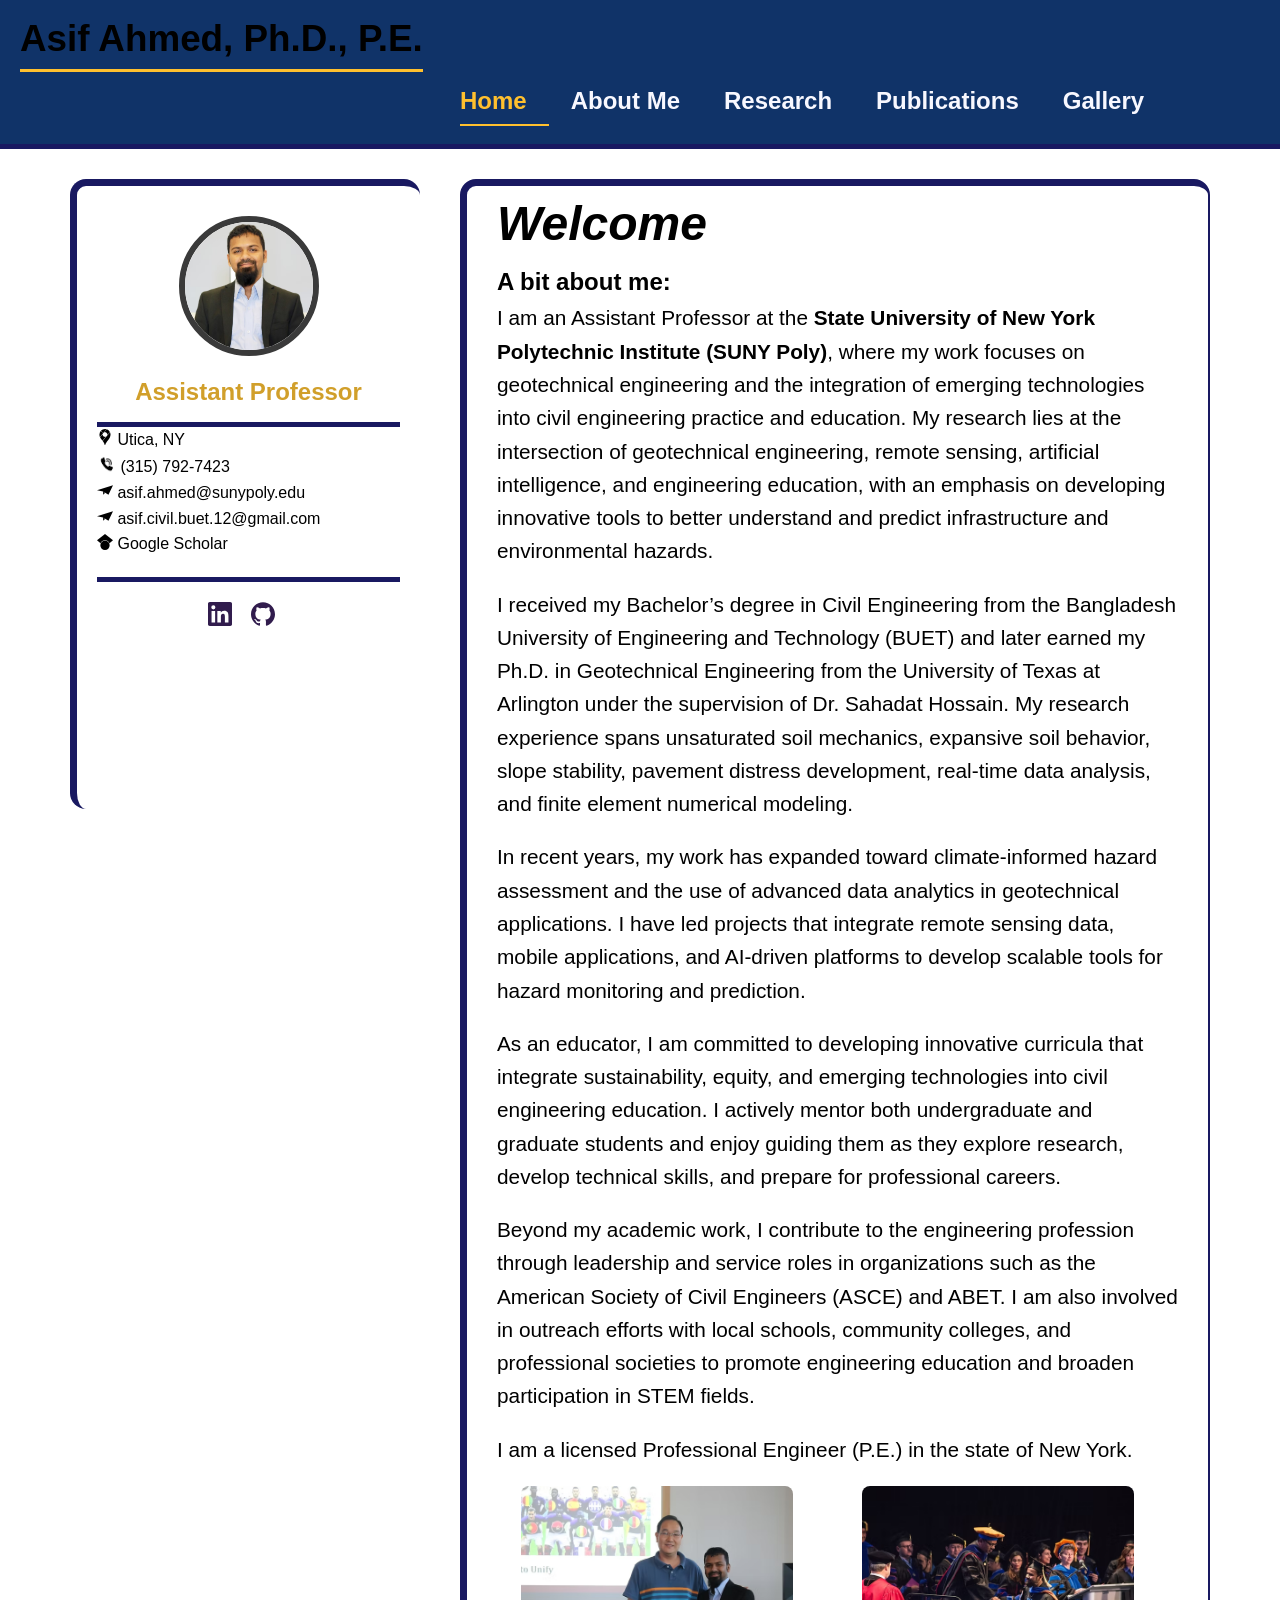
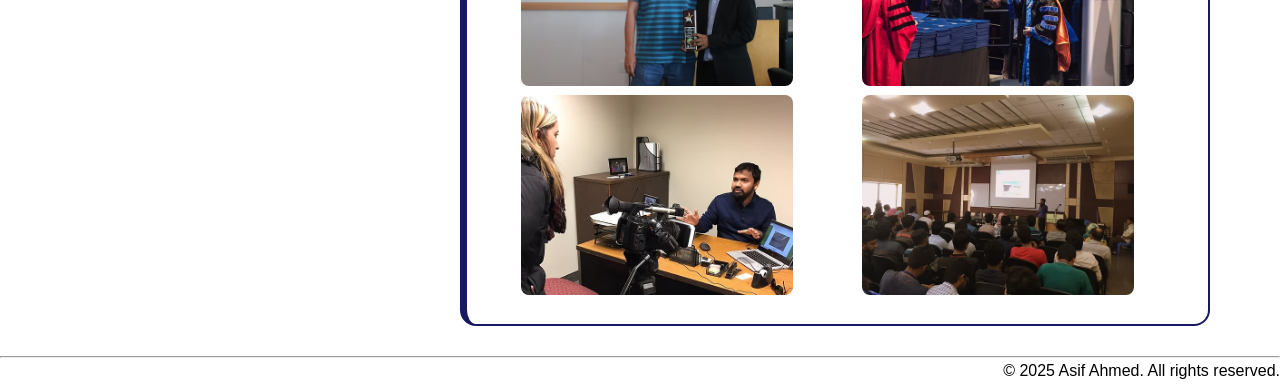
<file: index.html>
<!DOCTYPE html>
<html lang="en">

<head>
  <meta charset="UTF-8">
  <meta name="viewport" content="width=device-width, initial-scale=1.0">
  <title>Asif Ahmed | Home</title>
  <link rel="stylesheet" href="style.css">
</head>

<body class="index-page">

  <!-- HEADER --> 
  <header class="head">
    <h1>Asif Ahmed, Ph.D., P.E.</h1>
    <div class="headlinks">
      <nav>
        <a href="index.html" class="headlink active">Home</a>
        <a href="about.html" class="headlink">About Me</a>
        <a href="research.html" class="headlink">Research</a>
        <a href="publications.html" class="headlink">Publications</a>
        <a href="gallery.html" class="headlink">Gallery</a>
      </nav>
    </div>  
    
  </header>


  <!-- CONTAINER -->
  <div class="container">

    <!-- SIDEBAR -->
    <div class="sidebar">

      <div class="profile">
        <img src="image/professor.avif" alt="Professor Photo">
        <h2>Assistant Professor</h2>
      </div>


  <!-- CONTACT SECTION -->
  <div class="contact">
    <div class="location">  
      <a href="https://maps.google.com/?q=SUNY+Polytechnic+Institute" target="_blank" class="value"><img src="image/googlemaps.svg" alt="Location Icon" class="icons  "> Utica, NY</a>
    </div>
    <div class="phone">
      <a href="tel:315-792-7423" class="value"><img src="image/phone.jpg" alt="Phone Icon" class="icon_phone"> (315) 792-7423</a>
    </div>

    <div class="email">
    <p><a href="mailto:asif.ahmed@sunypoly.edu" class="value"><img src="image/minutemailer.svg" alt="Email Icon" class="icons"> asif.ahmed@sunypoly.edu</a></p>
    <a href="mailto:asif.civil.buet.12@gmail.com" class="value"><img src="image/minutemailer.svg" alt="Email Icon" class="icons"> asif.civil.buet.12@gmail.com</a>
    </div>

    <div class="google_scholar">
      <a href="https://scholar.google.com/citations?user=Yu-JJB4AAAAJ&hl=en&oi=sra" target="_blank" class="value"><img src="image/googlescholar.svg" alt="Google Scholar Icon" class="icons"> Google Scholar</a>
    </div>

    <div class="social">
      <a href="https://www.linkedin.com/in/asif-ahmed-phd-pe-8116a834/"> <img src="image/simple-icons--linkedin.svg" alt="LinkedIn"></a>
      <a href="https://github.com/civilrulz"><img src="image/github.svg" alt="GitHub"></a>
    </div>
  </div>
</div>  

    <!-- MAIN CONTENT -->
    <main class="main-content">
      <h2>Welcome</h2>

      <p class="p1">  
        <p class="abitaboutme"><strong>A bit about me:</strong></p>
        I am an Assistant Professor at the <strong>State University of New York Polytechnic Institute (SUNY Poly)</strong>, where my work focuses on geotechnical engineering and the integration of emerging technologies into civil engineering practice and education. My research lies at the intersection of geotechnical engineering, remote sensing, artificial intelligence, and engineering education, with an emphasis on developing innovative tools to better understand and predict infrastructure and environmental hazards.
      </p>

      <p class="p2">
        I received my Bachelor’s degree in Civil Engineering from the Bangladesh University of Engineering and Technology (BUET) and later earned my Ph.D. in Geotechnical Engineering from the University of Texas at Arlington under the supervision of Dr. Sahadat Hossain. My research experience spans unsaturated soil mechanics, expansive soil behavior, slope stability, pavement distress development, real-time data analysis, and finite element numerical modeling.
      </p>

      <p class="p3">
        In recent years, my work has expanded toward climate-informed hazard assessment and the use of advanced data analytics in geotechnical applications. I have led projects that integrate remote sensing data, mobile applications, and AI-driven platforms to develop scalable tools for hazard monitoring and prediction.     
      </p>
      
      <p class="p4">
        As an educator, I am committed to developing innovative curricula that integrate sustainability, equity, and emerging technologies into civil engineering education. I actively mentor both undergraduate and graduate students and enjoy guiding them as they explore research, develop technical skills, and prepare for professional careers.
      </p>

      <p class="p5">
        Beyond my academic work, I contribute to the engineering profession through leadership and service roles in organizations such as the American Society of Civil Engineers (ASCE) and ABET. I am also involved in outreach efforts with local schools, community colleges, and professional societies to promote engineering education and broaden participation in STEM fields.      
      </p>

      <p class="p6">
        I am a licensed Professional Engineer (P.E.) in the state of New York.
      </p>
      
        <div class="images">
      <div class="image-row">
        <img src="image/homeimage1.avif" class="im">
        <img src="image/homeimage2.avif" class="im">
      </div>

      <div class="image-row">
        <img src="image/homeimage3.avif" class="im">
        <img src="image/homeimage4.avif" class="im">
      </div>
    </div>


    </main>

  </div>

  <hr>

  <!-- FOOTER -->
  <footer class="foot">
    <p>&copy; 2025 Asif Ahmed. All rights reserved.</p>
  </footer>

</body>
</html>
</file>
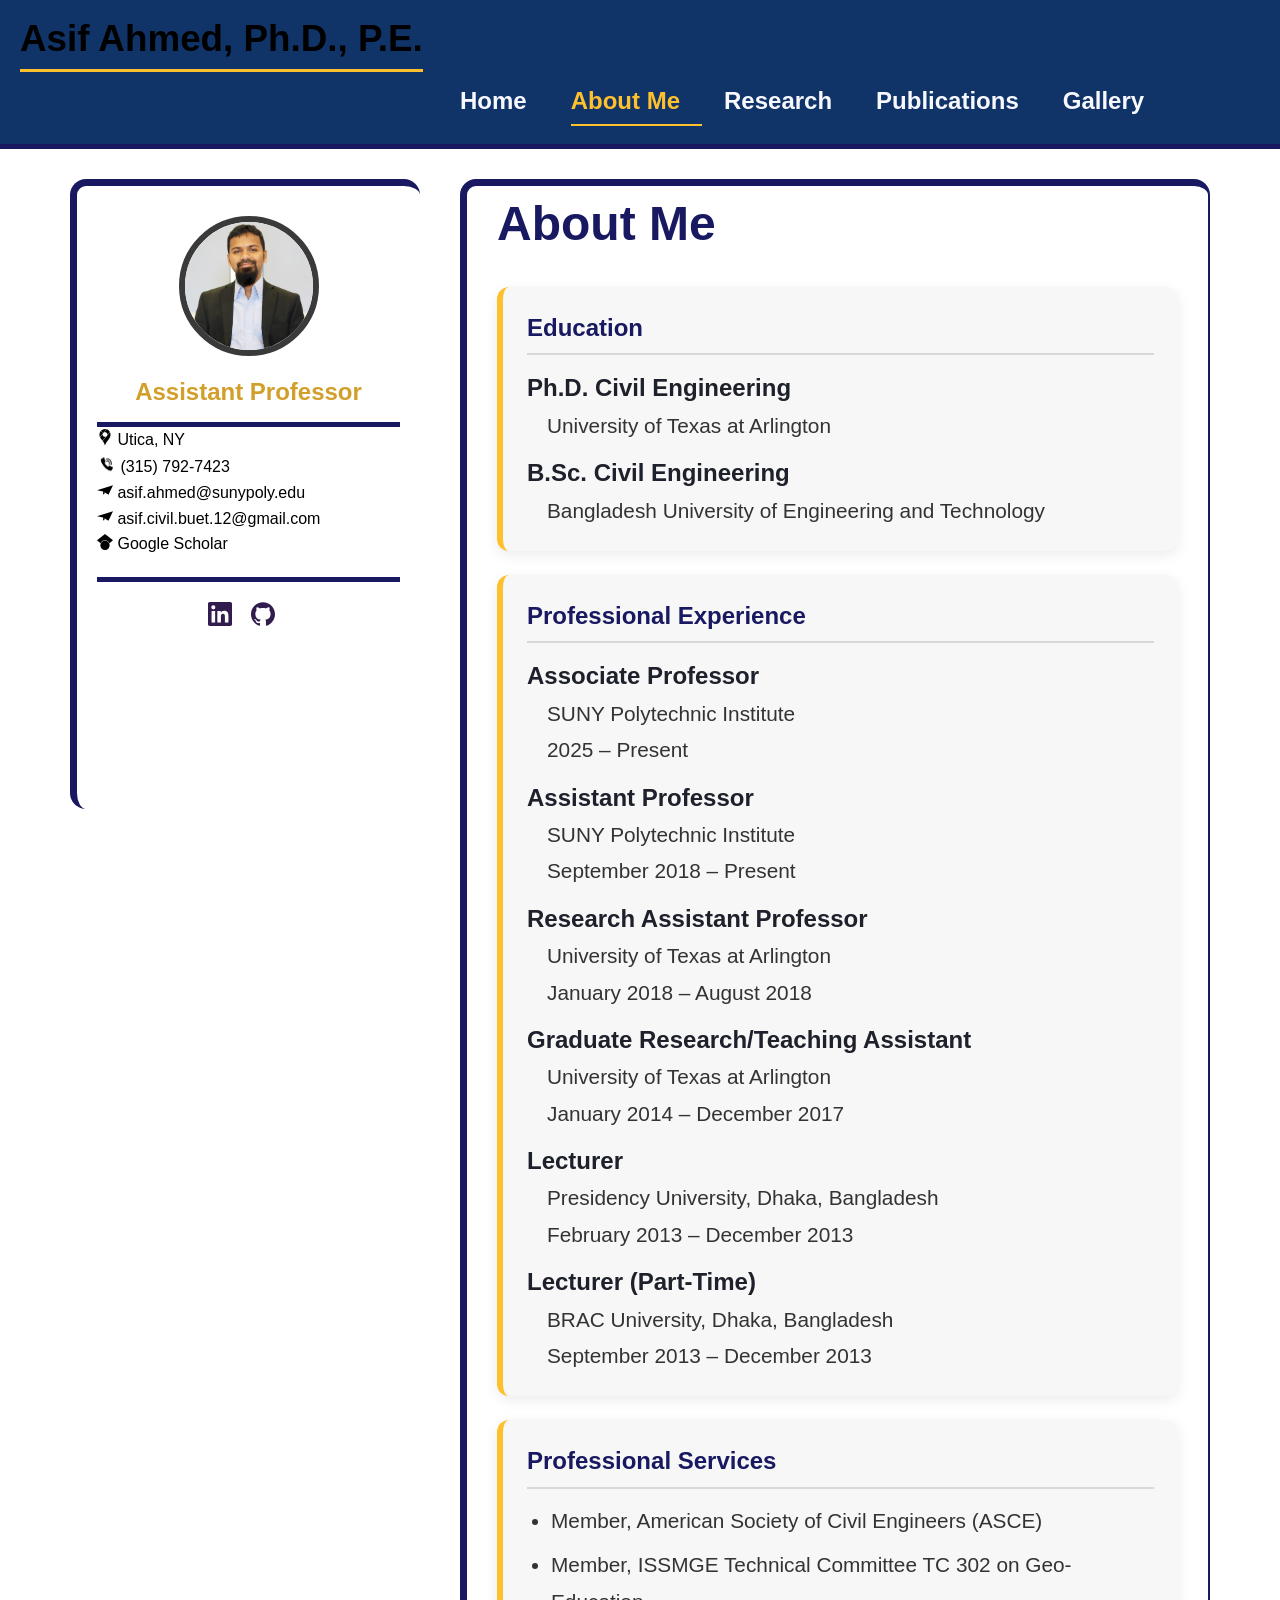
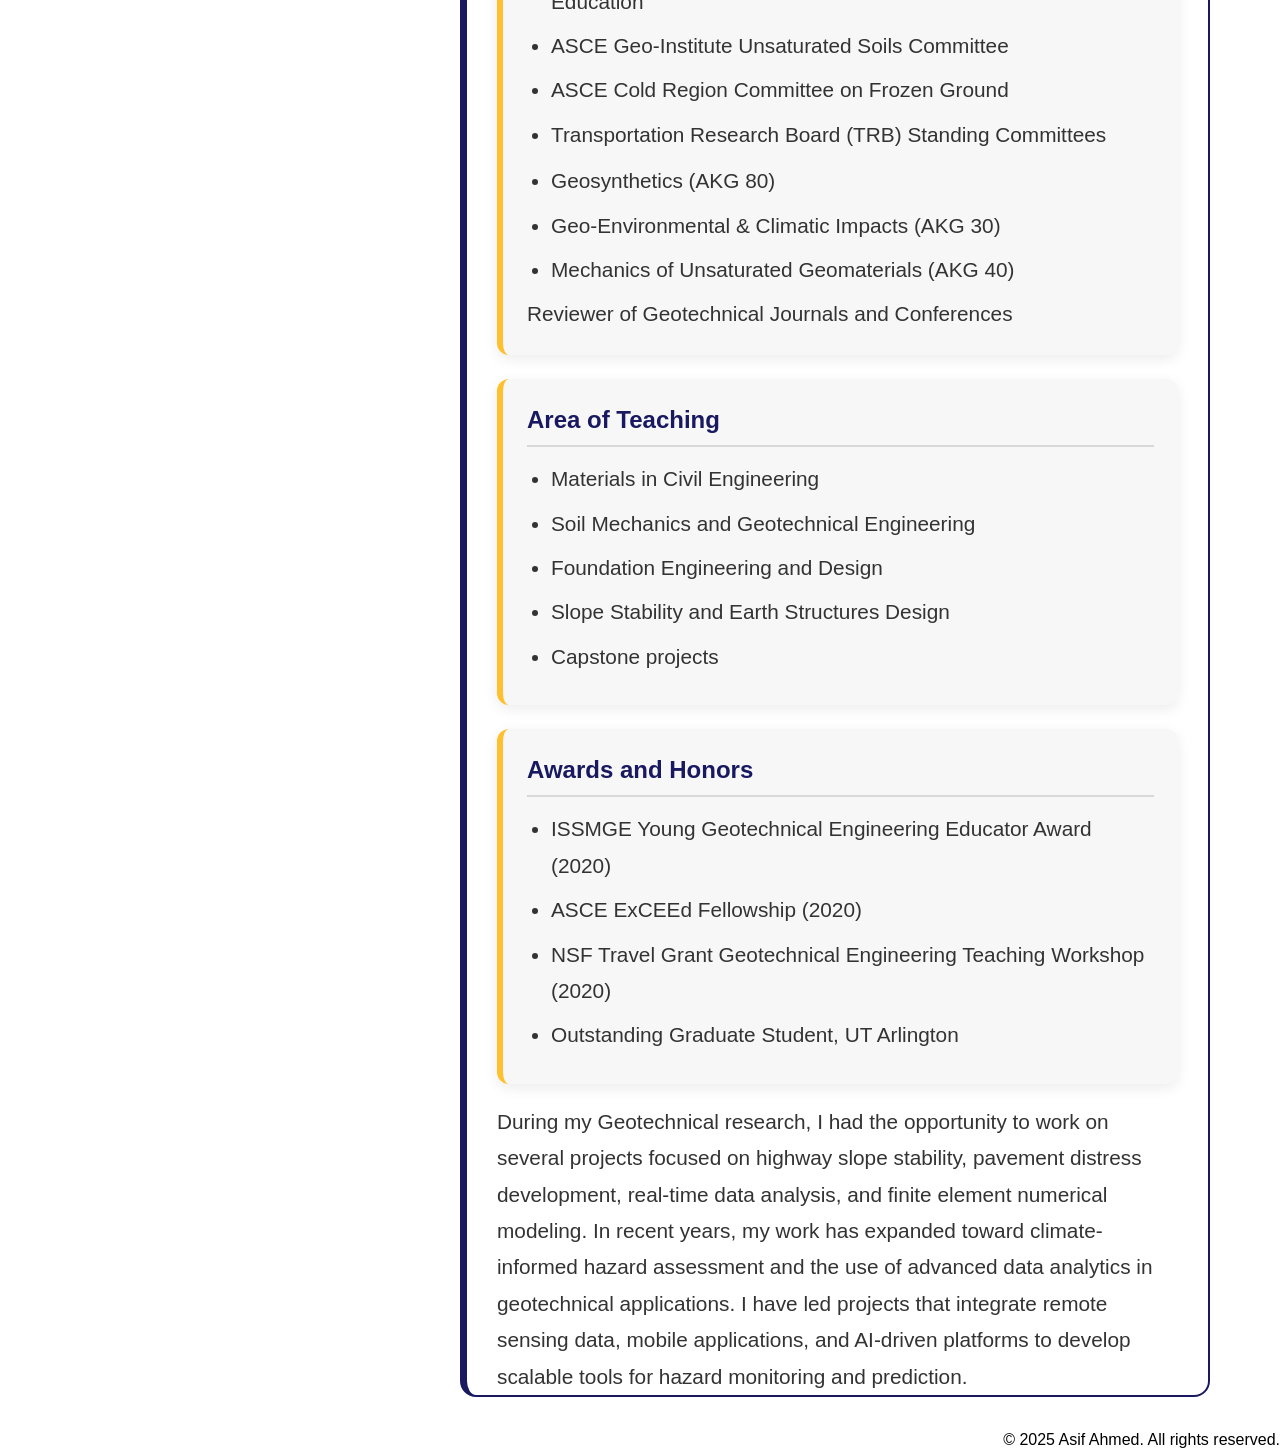
<file: about.html>
<!DOCTYPE html>
<html lang="en">

<head>
  <meta charset="UTF-8">
  <meta name="viewport" content="width=device-width, initial-scale=1.0">
  <title>Asif Ahmed | About</title>
  <link rel="stylesheet" href="style.css">
</head>

<body class="about-page">

  <!-- HEADER -->
  <header class="head">
    <h1>Asif Ahmed, Ph.D., P.E.</h1>
    <div class="headlinks">
      <nav>
        <a href="index.html" class="headlink">Home</a>
        <a href="about.html" class="headlink active">About Me</a>
        <a href="research.html" class="headlink">Research</a>
        <a href="publications.html" class="headlink">Publications</a>
        <a href="gallery.html" class="headlink">Gallery</a>
      </nav>
    </div>
  </header>

  <!-- CONTAINER -->
  <div class="container">

    <!-- SIDEBAR -->
    <div class="sidebar">

      <div class="profile">
        <img src="image/professor.avif" alt="Professor Photo">
        <h2>Assistant Professor</h2>
      </div>


  <!-- CONTACT SECTION -->
  <div class="contact">
    <div class="location">  
      <a href="https://maps.google.com/?q=SUNY+Polytechnic+Institute" target="_blank" class="value"><img src="image/googlemaps.svg" alt="Location Icon" class="icons  "> Utica, NY</a>
    </div>
    <div class="phone">
      <a href="tel:315-792-7423" class="value"><img src="image/phone.jpg" alt="Phone Icon" class="icon_phone"> (315) 792-7423</a>
    </div>

    <div class="email">
    <p><a href="mailto:asif.ahmed@sunypoly.edu" class="value"><img src="image/minutemailer.svg" alt="Email Icon" class="icons"> asif.ahmed@sunypoly.edu</a></p>
    <a href="mailto:asif.civil.buet.12@gmail.com" class="value"><img src="image/minutemailer.svg" alt="Email Icon" class="icons"> asif.civil.buet.12@gmail.com</a>
    </div>

    <div class="google_scholar">
      <a href="https://scholar.google.com/citations?user=Yu-JJB4AAAAJ&hl=en&oi=sra" target="_blank" class="value"><img src="image/googlescholar.svg" alt="Google Scholar Icon" class="icons"> Google Scholar</a>
    </div>

    <div class="social">
      <a href="https://www.linkedin.com/in/asif-ahmed-phd-pe-8116a834/"> <img src="image/simple-icons--linkedin.svg" alt="LinkedIn"></a>
      <a href="https://github.com/civilrulz"><img src="image/github.svg" alt="GitHub"></a>
    </div>
  </div>
</div>

    <!-- MAIN CONTENT -->
    <main class="main-content">

      <h2>About Me</h2>

      <!-- Education -->
      <div class="education">
        <section>
        <h3>Education</h3>
        <div class="exphead">Ph.D. Civil Engineering</div>
        <p>University of Texas at Arlington</p>

        <div class="exphead">B.Sc. Civil Engineering</div>
        <p>Bangladesh University of Engineering and Technology</p>
      </section>
      </div>

      <!-- Professional Experience -->
      <section>
        <h3>Professional Experience</h3>

        <div class="experience-item">
          <div class="exphead">Associate Professor</div>
          <p>SUNY Polytechnic Institute</p>
          <p>2025 – Present</p>
        </div>

        <div class="experience-item">
          <div class="exphead">Assistant Professor</div>
          <p>SUNY Polytechnic Institute</p>
          <p>September 2018 – Present</p>
        </div>

        <div class="experience-item">
          <div class="exphead">Research Assistant Professor</div>
          <p>University of Texas at Arlington</p>
          <p>January 2018 – August 2018</p>
        </div>

        <div class="experience-item">
          <div class="exphead">Graduate Research/Teaching Assistant</div>
          <p>University of Texas at Arlington</p>
          <p>January 2014 – December 2017</p>
        </div>

        <div class="experience-item">
          <div class="exphead">Lecturer</div>
          <p>Presidency University, Dhaka, Bangladesh</p>
          <p>February 2013 – December 2013</p>
        </div>

        <div class="experience-item">
          <div class="exphead">Lecturer (Part-Time)</div>
          <p>BRAC University, Dhaka, Bangladesh</p>
          <p>September 2013 – December 2013</p>
        </div>

      </section>

      <!-- Professional Services -->
      <section>
        <h3>Professional Services</h3>

        <ul>
          <li>Member, American Society of Civil Engineers (ASCE)</li>
          <li>Member, ISSMGE Technical Committee TC 302 on Geo-Education</li>
          <li>ASCE Geo-Institute Unsaturated Soils Committee</li>
          <li>ASCE Cold Region Committee on Frozen Ground</li>
          <li>Transportation Research Board (TRB) Standing Committees</li>
        </ul>

        <ul>
          <li>Geosynthetics (AKG 80)</li>
          <li>Geo-Environmental & Climatic Impacts (AKG 30)</li>
          <li>Mechanics of Unsaturated Geomaterials (AKG 40)</li>
        </ul>

        <p>Reviewer of Geotechnical Journals and Conferences</p>
      </section>

      <!-- Area of Teaching -->
      <section>
        <h3>Area of Teaching</h3>
        <ul>
          <li>Materials in Civil Engineering</li>
          <li>Soil Mechanics and Geotechnical Engineering</li>
          <li>Foundation Engineering and Design</li>
          <li>Slope Stability and Earth Structures Design</li>
          <li>Capstone projects</li>
        </ul>
      </section>

      <!-- Awards -->
      <section>
        <h3>Awards and Honors</h3>
        <ul>
          <li>ISSMGE Young Geotechnical Engineering Educator Award (2020)</li>
          <li>ASCE ExCEEd Fellowship (2020)</li>
          <li>NSF Travel Grant Geotechnical Engineering Teaching Workshop (2020)</li>
          <li>Outstanding Graduate Student, UT Arlington</li>
        </ul>
      </section>
          
        <p class="about-last-text">
          During my Geotechnical research, I had the opportunity to work on several projects focused on highway slope stability, pavement distress development, real-time data analysis, and finite element numerical modeling. In recent years, my work has expanded toward climate-informed hazard assessment and the use of advanced data analytics in geotechnical applications. I have led projects that integrate remote sensing data, mobile applications, and AI-driven platforms to develop scalable tools for hazard monitoring and prediction.
        </p>

    </main>

  </div>

  <footer class="foot">
    <p>&copy; 2025 Asif Ahmed. All rights reserved.</p>
  </footer>

</body>
</html>
</file>
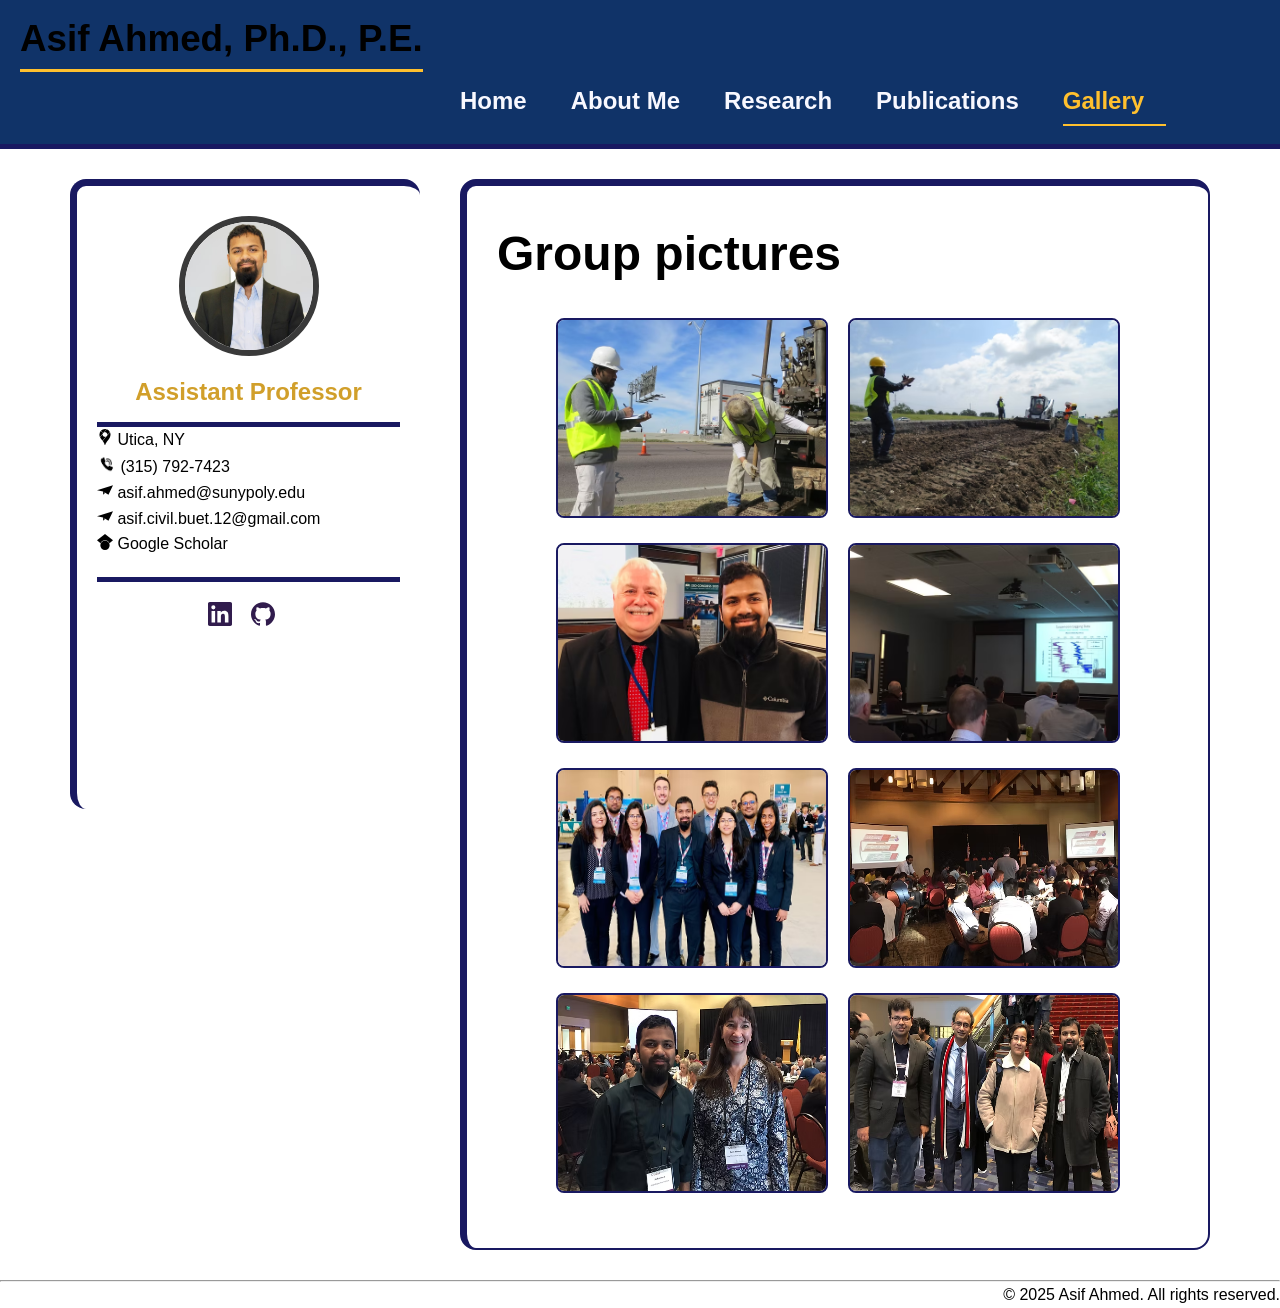
<file: gallery.html>
<!DOCTYPE html>
<html lang="en">
<head>
  <meta charset="UTF-8">
  <meta name="viewport" content="width=device-width, initial-scale=1.0">
  <title>Publications</title>
  <link rel="stylesheet" href="style.css">
</head>
<body class="gallery-page">

  <!-- HEADER -->
  <header class="head">
    <h1>Asif Ahmed, Ph.D., P.E.</h1>
    <div class="headlinks">
      <nav>
        <a href="index.html" class="headlink">Home</a>
        <a href="about.html" class="headlink">About Me</a>
        <a href="research.html" class="headlink">Research</a>
        <a href="publications.html" class="headlink">Publications</a>
        <a href="gallery.html" class="headlink active">Gallery</a>
      </nav>
    </div>  
  </header>

    <!-- CONTAINER -->
  <div class="container">

 <!-- SIDEBAR -->
    <div class="sidebar">

      <div class="profile">
        <img src="image/professor.avif" alt="Professor Photo">
        <h2>Assistant Professor</h2>
      </div>


  <!-- CONTACT SECTION -->
  <div class="contact">
    <div class="location">  
      <a href="https://maps.google.com/?q=SUNY+Polytechnic+Institute" target="_blank" class="value"><img src="image/googlemaps.svg" alt="Location Icon" class="icons  "> Utica, NY</a>
    </div>
    <div class="phone">
      <a href="tel:315-792-7423" class="value"><img src="image/phone.jpg" alt="Phone Icon" class="icon_phone"> (315) 792-7423</a>
    </div>

    <div class="email">
    <p><a href="mailto:asif.ahmed@sunypoly.edu" class="value"><img src="image/minutemailer.svg" alt="Email Icon" class="icons"> asif.ahmed@sunypoly.edu</a></p>
    <a href="mailto:asif.civil.buet.12@gmail.com" class="value"><img src="image/minutemailer.svg" alt="Email Icon" class="icons"> asif.civil.buet.12@gmail.com</a>
    </div>

    <div class="google_scholar">
      <a href="https://scholar.google.com/citations?user=Yu-JJB4AAAAJ&hl=en&oi=sra" target="_blank" class="value"><img src="image/googlescholar.svg" alt="Google Scholar Icon" class="icons"> Google Scholar</a>
    </div>

    <div class="social">
      <a href="https://www.linkedin.com/in/asif-ahmed-phd-pe-8116a834/"> <img src="image/simple-icons--linkedin.svg" alt="LinkedIn"></a>
      <a href="https://github.com/civilrulz"><img src="image/github.svg" alt="GitHub"></a>
    </div>
  </div>
</div>


    <!-- MAIN CONTENT -->
   <main class="main-content">
    <!-- heading-->
     <h2> Group pictures</h2>
        <div class="image-row">  
            <img src="image/gallery_1.avif" alt="group pictures" class="imgs">
            <img src="image/gallery_2.avif" alt="group pictures" class="imgs">
        </div>
        <div class="image-row">
            <img src="image/gallery_3.avif" alt="group pictures" class="imgs">
            <img src="image/gallery_4.avif" alt="group pictures" class="imgs">
        </div>
        <div class="image-row">
            <img src="image/gallery_5.avif" alt="group pictures" class="imgs">
            <img src="image/gallery_6.avif" alt="group pictures" class="imgs">
        </div>
        <div class="image-row">
            <img src="image/gallery_7.avif" alt="group pictures" class="imgs">
            <img src="image/gallery_8.avif" alt="group pictures" class="imgs">
        </div>
   </main>

  </div>

  <hr>

  <!-- FOOTER -->
  <footer class="foot">
    <p>&copy; 2025 Asif Ahmed. All rights reserved.</p>
  </footer>

</body>
</html>
</file>
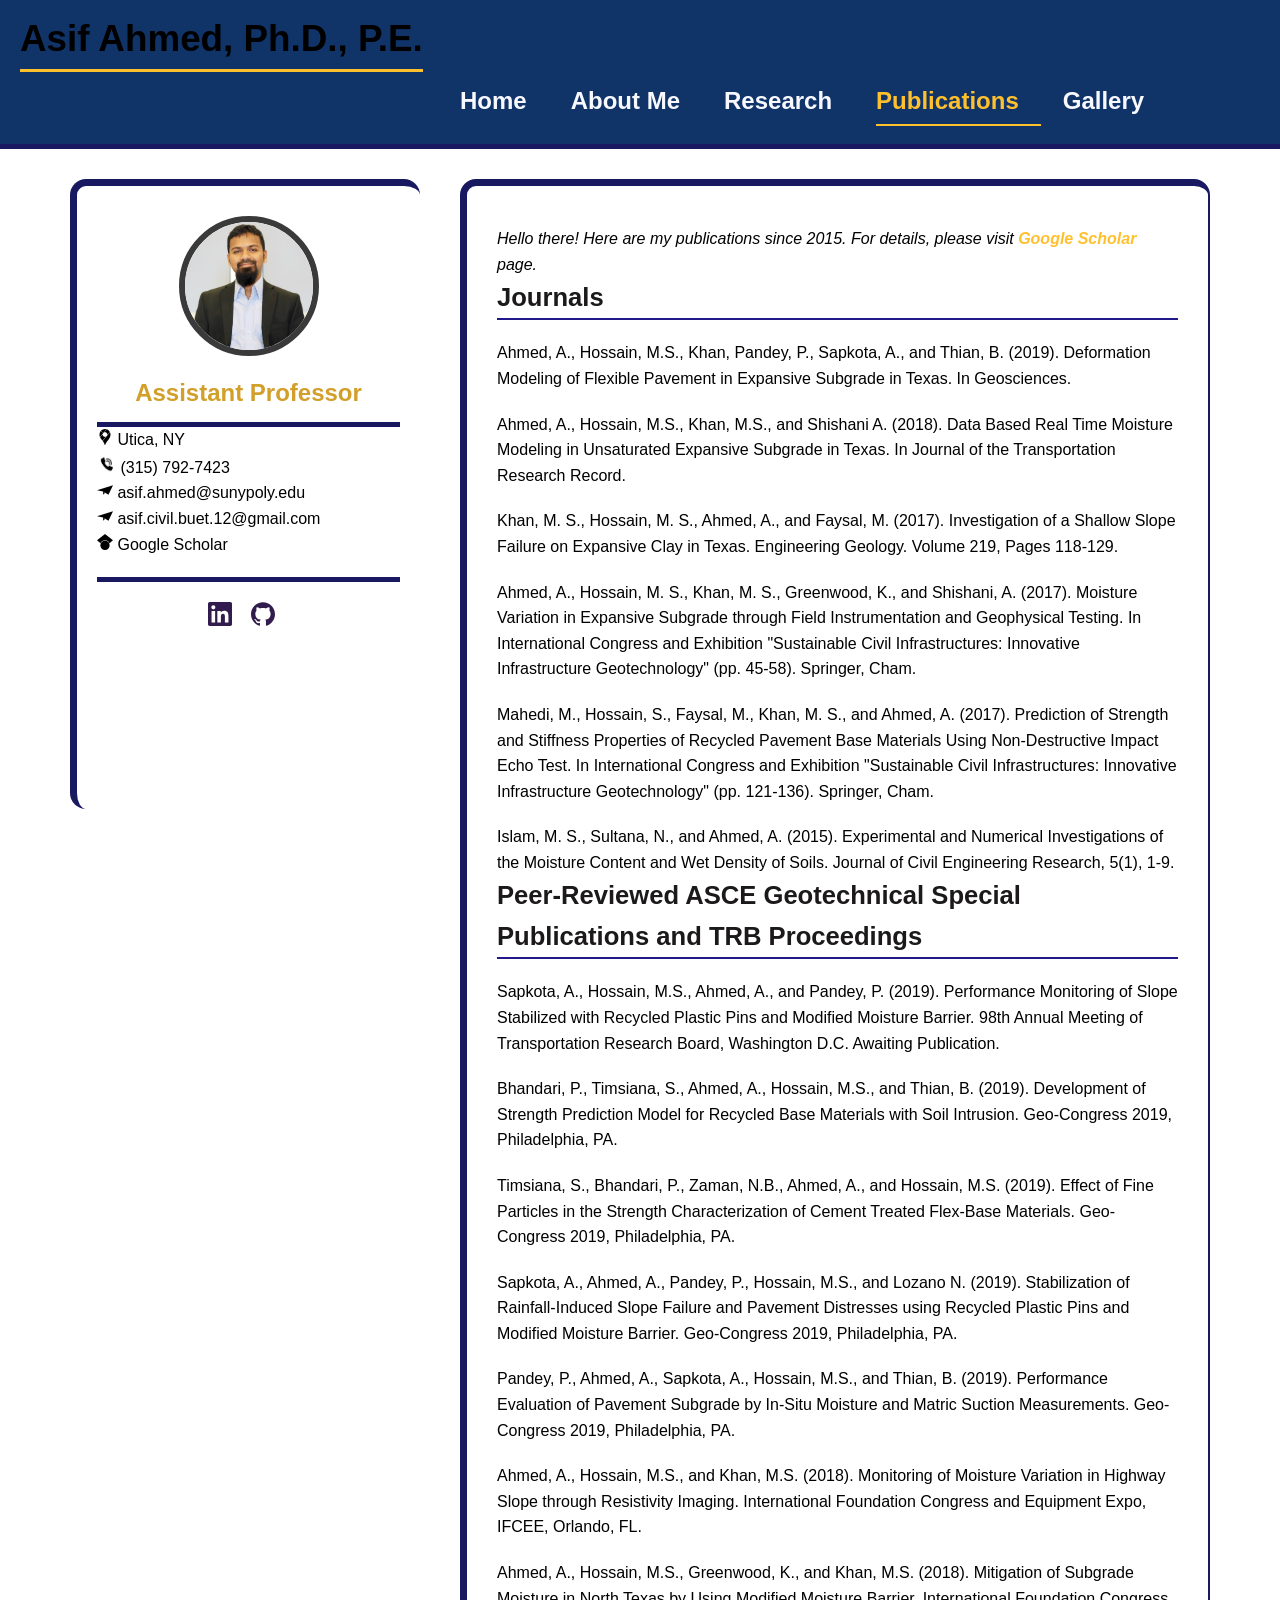
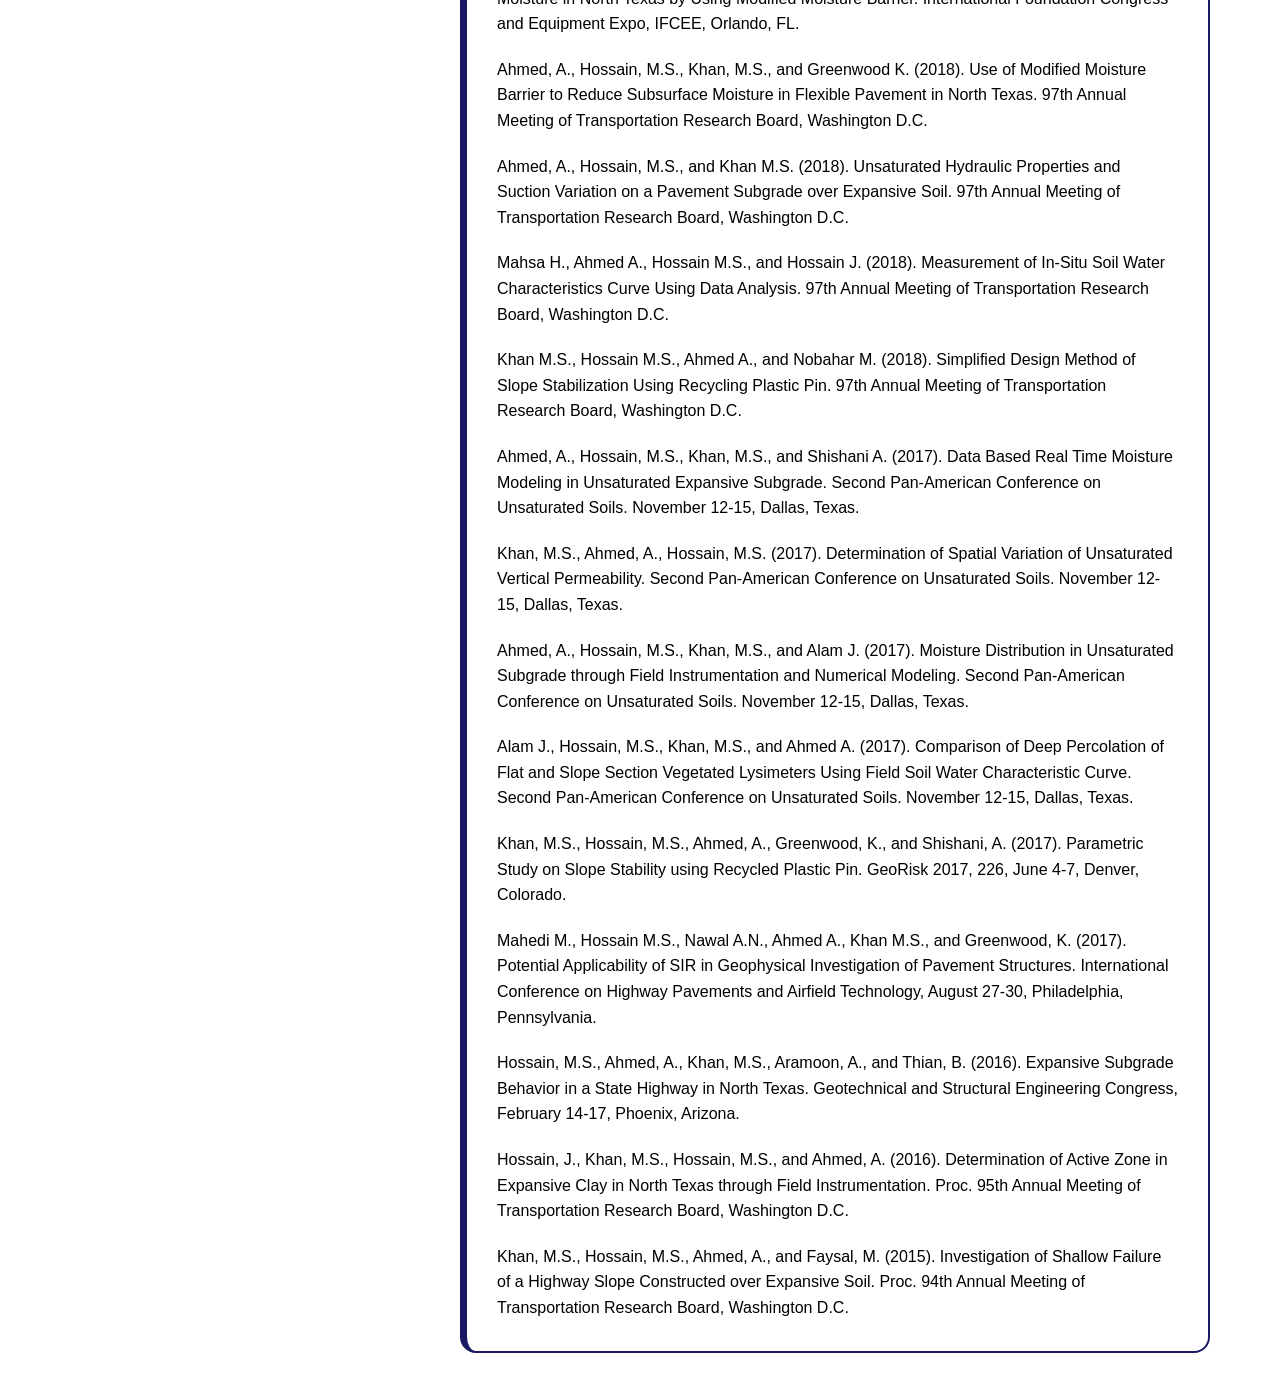
<file: publications.html>
<!DOCTYPE html>
<html lang="en">
<head>
  <meta charset="UTF-8">
  <meta name="viewport" content="width=device-width, initial-scale=1.0">
  <title>Publications</title>
  <link rel="stylesheet" href="style.css">
</head>
<body class="publications-page">

  <!-- HEADER -->
  <header class="head">
    <h1>Asif Ahmed, Ph.D., P.E.</h1>
    <div class="headlinks">
      <nav>
        <a href="index.html" class="headlink">Home</a>
        <a href="about.html" class="headlink">About Me</a>
        <a href="research.html" class="headlink">Research</a>
        <a href="publications.html" class="headlink active">Publications</a>
        <a href="gallery.html" class="headlink">Gallery</a>
      </nav>
    </div>  
  </header>

    <!-- CONTAINER -->
  <div class="container">

<!-- SIDEBAR -->
    <div class="sidebar">

      <div class="profile">
        <img src="image/professor.avif" alt="Professor Photo">
        <h2>Assistant Professor</h2>
      </div>


  <!-- CONTACT SECTION -->
  <div class="contact">
    <div class="location">  
      <a href="https://maps.google.com/?q=SUNY+Polytechnic+Institute" target="_blank" class="value"><img src="image/googlemaps.svg" alt="Location Icon" class="icons  "> Utica, NY</a>
    </div>
    <div class="phone">
      <a href="tel:315-792-7423" class="value"><img src="image/phone.jpg" alt="Phone Icon" class="icon_phone"> (315) 792-7423</a>
    </div>

    <div class="email">
    <p><a href="mailto:asif.ahmed@sunypoly.edu" class="value"><img src="image/minutemailer.svg" alt="Email Icon" class="icons"> asif.ahmed@sunypoly.edu</a></p>
    <a href="mailto:asif.civil.buet.12@gmail.com" class="value"><img src="image/minutemailer.svg" alt="Email Icon" class="icons"> asif.civil.buet.12@gmail.com</a>
    </div>

    <div class="google_scholar">
      <a href="https://scholar.google.com/citations?user=Yu-JJB4AAAAJ&hl=en&oi=sra" target="_blank" class="value"><img src="image/googlescholar.svg" alt="Google Scholar Icon" class="icons"> Google Scholar</a>
    </div>

    <div class="social">
      <a href="https://www.linkedin.com/in/asif-ahmed-phd-pe-8116a834/"> <img src="image/simple-icons--linkedin.svg" alt="LinkedIn"></a>
      <a href="https://github.com/civilrulz"><img src="image/github.svg" alt="GitHub"></a>
    </div>
  </div>
</div>  


    <!-- MAIN CONTENT -->
   <main class="main-content">

  <!-- INTRO -->
    <div class="scholar">
      <p>
        Hello there! Here are my publications since 2015.
        For details, please visit
        <a href="https://scholar.google.com/citations?user=Yu-JJB4AAAAJ&hl=en&oi=sra">
          Google Scholar
        </a>
        page.
      </p>
    </div>


    <!-- JOURNALS -->
    <section class="journals">
      <h2>Journals</h2>

      <article>
        Ahmed, A., Hossain, M.S., Khan, Pandey, P., Sapkota, A., and Thian, B. (2019). Deformation Modeling of Flexible Pavement in Expansive Subgrade in Texas. In Geosciences.
      </article>

      <article>
        Ahmed, A., Hossain, M.S., Khan, M.S., and Shishani A. (2018). Data Based Real Time Moisture Modeling in Unsaturated Expansive Subgrade in Texas. In Journal of the Transportation Research Record.
      </article>

      <article>
        Khan, M. S., Hossain, M. S., Ahmed, A., and Faysal, M. (2017). Investigation of a Shallow Slope Failure on Expansive Clay in Texas. Engineering Geology. Volume 219, Pages 118-129.
      </article>

      <article>
        Ahmed, A., Hossain, M. S., Khan, M. S., Greenwood, K., and Shishani, A. (2017). Moisture Variation in Expansive Subgrade through Field Instrumentation and Geophysical Testing. In International Congress and Exhibition "Sustainable Civil Infrastructures: Innovative Infrastructure Geotechnology" (pp. 45-58). Springer, Cham.
      </article>

      <article>
        Mahedi, M., Hossain, S., Faysal, M., Khan, M. S., and Ahmed, A. (2017). Prediction of Strength and Stiffness Properties of Recycled Pavement Base Materials Using Non-Destructive Impact Echo Test. In International Congress and Exhibition "Sustainable Civil Infrastructures: Innovative Infrastructure Geotechnology" (pp. 121-136). Springer, Cham.
      </article>

      <article>
        Islam, M. S., Sultana, N., and Ahmed, A. (2015). Experimental and Numerical Investigations of the Moisture Content and Wet Density of Soils. Journal of Civil Engineering Research, 5(1), 1-9.
      </article>
    </section>


    <!-- PEER REVIEWED -->
    <section class="peer-reviewed">
      <h2>Peer-Reviewed ASCE Geotechnical Special Publications and TRB Proceedings</h2>

      <article>
        Sapkota, A., Hossain, M.S., Ahmed, A., and Pandey, P. (2019). Performance Monitoring of Slope Stabilized with Recycled Plastic Pins and Modified Moisture Barrier. 98th Annual Meeting of Transportation Research Board, Washington D.C. Awaiting Publication.
      </article>

      <article>
        Bhandari, P., Timsiana, S., Ahmed, A., Hossain, M.S., and Thian, B. (2019). Development of Strength Prediction Model for Recycled Base Materials with Soil Intrusion. Geo-Congress 2019, Philadelphia, PA.
      </article>

      <article>
        Timsiana, S., Bhandari, P., Zaman, N.B., Ahmed, A., and Hossain, M.S. (2019). Effect of Fine Particles in the Strength Characterization of Cement Treated Flex-Base Materials. Geo-Congress 2019, Philadelphia, PA.
      </article>

      <article>
        Sapkota, A., Ahmed, A., Pandey, P., Hossain, M.S., and Lozano N. (2019). Stabilization of Rainfall-Induced Slope Failure and Pavement Distresses using Recycled Plastic Pins and Modified Moisture Barrier. Geo-Congress 2019, Philadelphia, PA.
      </article>

      <article>
        Pandey, P., Ahmed, A., Sapkota, A., Hossain, M.S., and Thian, B. (2019). Performance Evaluation of Pavement Subgrade by In-Situ Moisture and Matric Suction Measurements. Geo-Congress 2019, Philadelphia, PA.
      </article>

      <article>
        Ahmed, A., Hossain, M.S., and Khan, M.S. (2018). Monitoring of Moisture Variation in Highway Slope through Resistivity Imaging. International Foundation Congress and Equipment Expo, IFCEE, Orlando, FL.
      </article>

      <article>
        Ahmed, A., Hossain, M.S., Greenwood, K., and Khan, M.S. (2018). Mitigation of Subgrade Moisture in North Texas by Using Modified Moisture Barrier. International Foundation Congress and Equipment Expo, IFCEE, Orlando, FL.
      </article>

      <article>
        Ahmed, A., Hossain, M.S., Khan, M.S., and Greenwood K. (2018). Use of Modified Moisture Barrier to Reduce Subsurface Moisture in Flexible Pavement in North Texas. 97th Annual Meeting of Transportation Research Board, Washington D.C.
      </article>

      <article>
        Ahmed, A., Hossain, M.S., and Khan M.S. (2018). Unsaturated Hydraulic Properties and Suction Variation on a Pavement Subgrade over Expansive Soil. 97th Annual Meeting of Transportation Research Board, Washington D.C.
      </article>

      <article>
        Mahsa H., Ahmed A., Hossain M.S., and Hossain J. (2018). Measurement of In-Situ Soil Water Characteristics Curve Using Data Analysis. 97th Annual Meeting of Transportation Research Board, Washington D.C.
      </article>

      <article>
        Khan M.S., Hossain M.S., Ahmed A., and Nobahar M. (2018). Simplified Design Method of Slope Stabilization Using Recycling Plastic Pin. 97th Annual Meeting of Transportation Research Board, Washington D.C.
      </article>

      <article>
        Ahmed, A., Hossain, M.S., Khan, M.S., and Shishani A. (2017). Data Based Real Time Moisture Modeling in Unsaturated Expansive Subgrade. Second Pan-American Conference on Unsaturated Soils. November 12-15, Dallas, Texas.
      </article>

      <article>
        Khan, M.S., Ahmed, A., Hossain, M.S. (2017). Determination of Spatial Variation of Unsaturated Vertical Permeability. Second Pan-American Conference on Unsaturated Soils. November 12-15, Dallas, Texas.
      </article>

      <article>
        Ahmed, A., Hossain, M.S., Khan, M.S., and Alam J. (2017). Moisture Distribution in Unsaturated Subgrade through Field Instrumentation and Numerical Modeling. Second Pan-American Conference on Unsaturated Soils. November 12-15, Dallas, Texas.
      </article>

      <article>
        Alam J., Hossain, M.S., Khan, M.S., and Ahmed A. (2017). Comparison of Deep Percolation of Flat and Slope Section Vegetated Lysimeters Using Field Soil Water Characteristic Curve. Second Pan-American Conference on Unsaturated Soils. November 12-15, Dallas, Texas.
      </article>

      <article>
        Khan, M.S., Hossain, M.S., Ahmed, A., Greenwood, K., and Shishani, A. (2017). Parametric Study on Slope Stability using Recycled Plastic Pin. GeoRisk 2017, 226, June 4-7, Denver, Colorado.
      </article>

      <article>
        Mahedi M., Hossain M.S., Nawal A.N., Ahmed A., Khan M.S., and Greenwood, K. (2017). Potential Applicability of SIR in Geophysical Investigation of Pavement Structures. International Conference on Highway Pavements and Airfield Technology, August 27-30, Philadelphia, Pennsylvania.
      </article>

      <article>
        Hossain, M.S., Ahmed, A., Khan, M.S., Aramoon, A., and Thian, B. (2016). Expansive Subgrade Behavior in a State Highway in North Texas. Geotechnical and Structural Engineering Congress, February 14-17, Phoenix, Arizona.
      </article>

      <article>
        Hossain, J., Khan, M.S., Hossain, M.S., and Ahmed, A. (2016). Determination of Active Zone in Expansive Clay in North Texas through Field Instrumentation. Proc. 95th Annual Meeting of Transportation Research Board, Washington D.C.
      </article>

      <article>
        Khan, M.S., Hossain, M.S., Ahmed, A., and Faysal, M. (2015). Investigation of Shallow Failure of a Highway Slope Constructed over Expansive Soil. Proc. 94th Annual Meeting of Transportation Research Board, Washington D.C.
      </article>

    </section>
  </main>
</body>
</html>
</file>
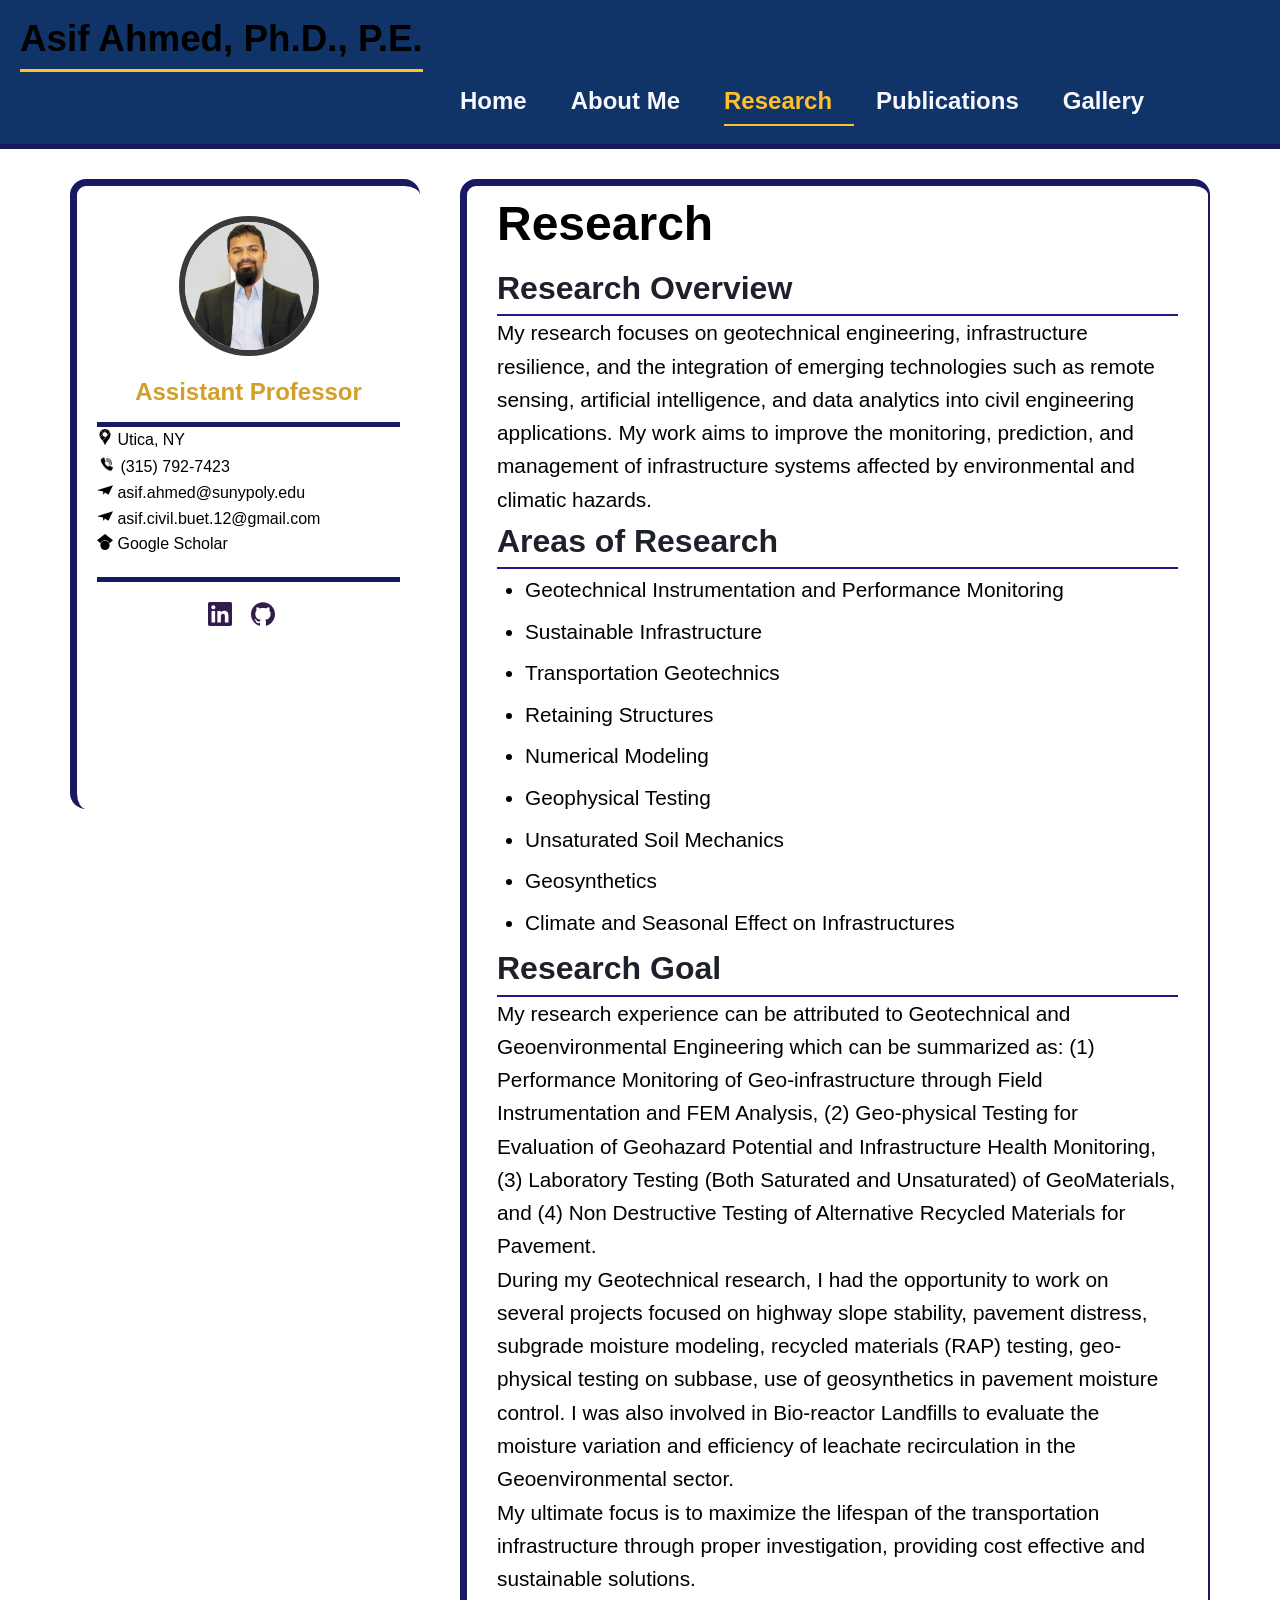
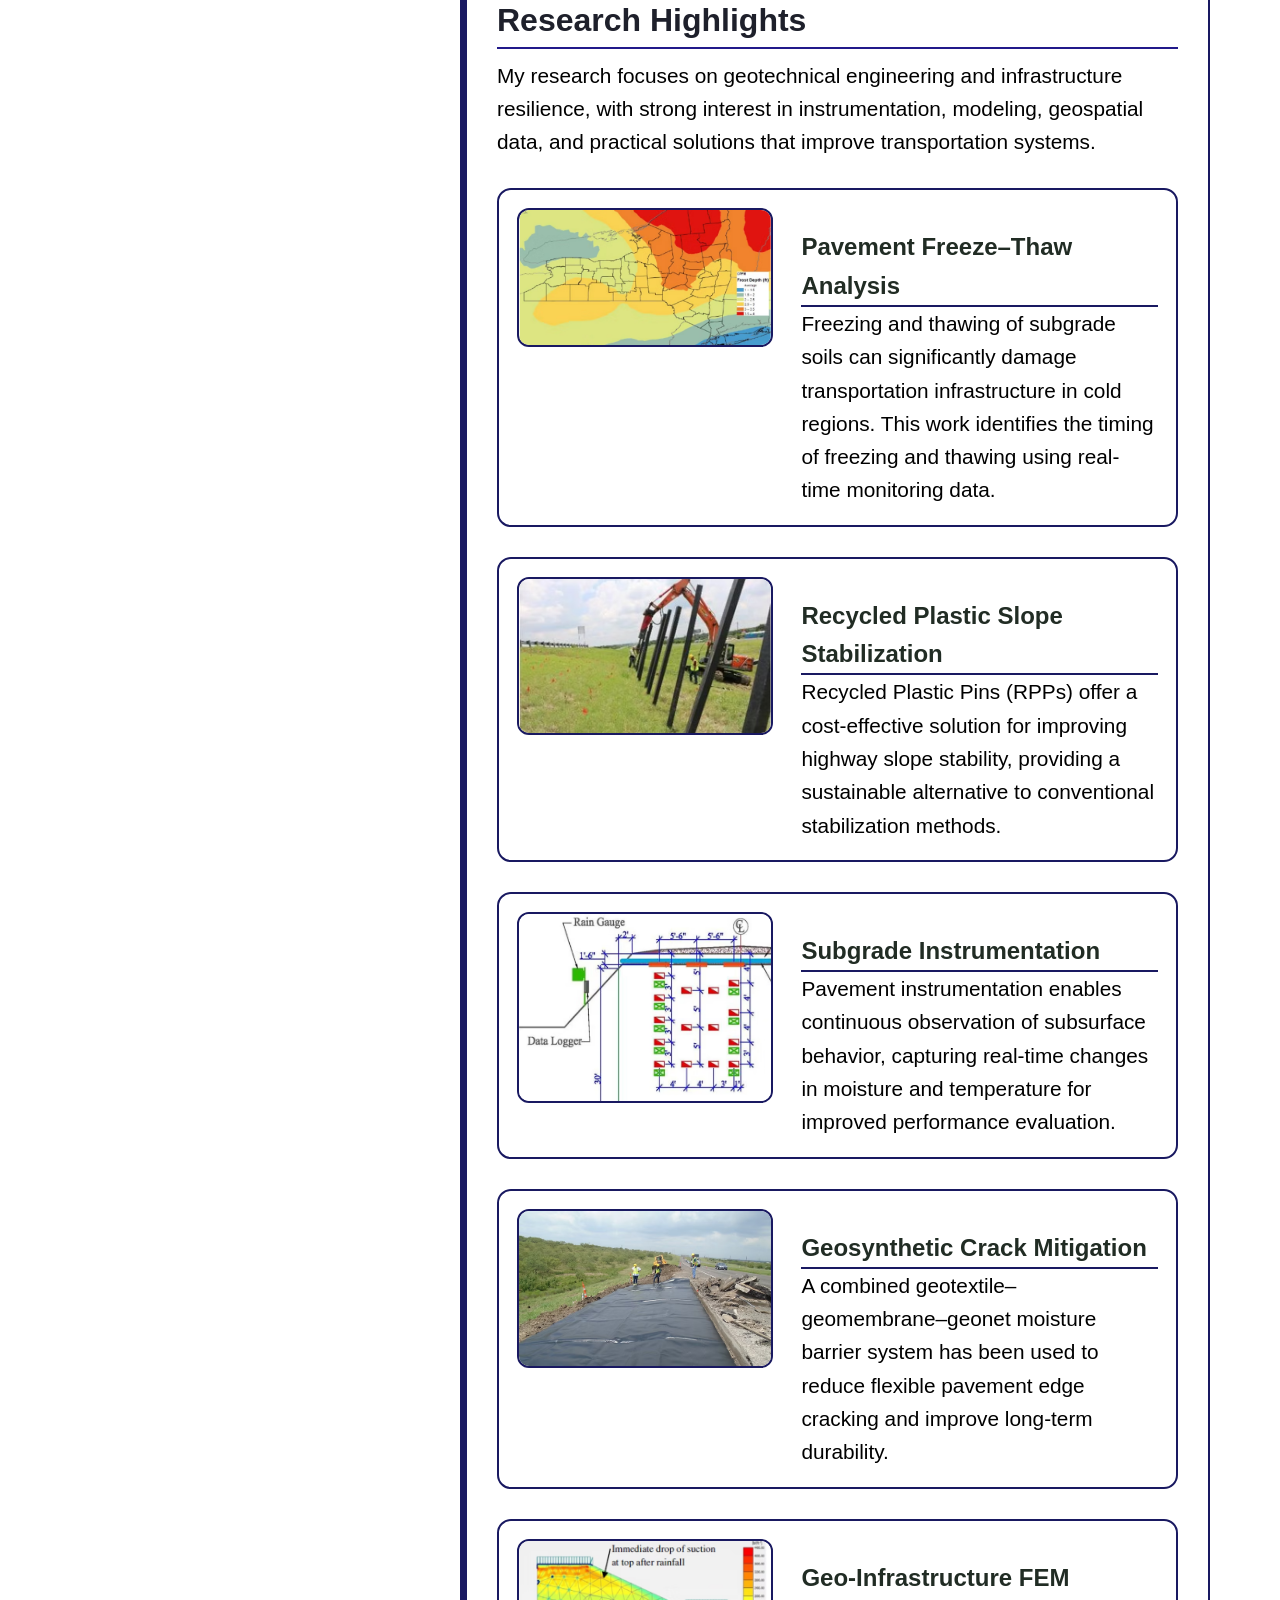
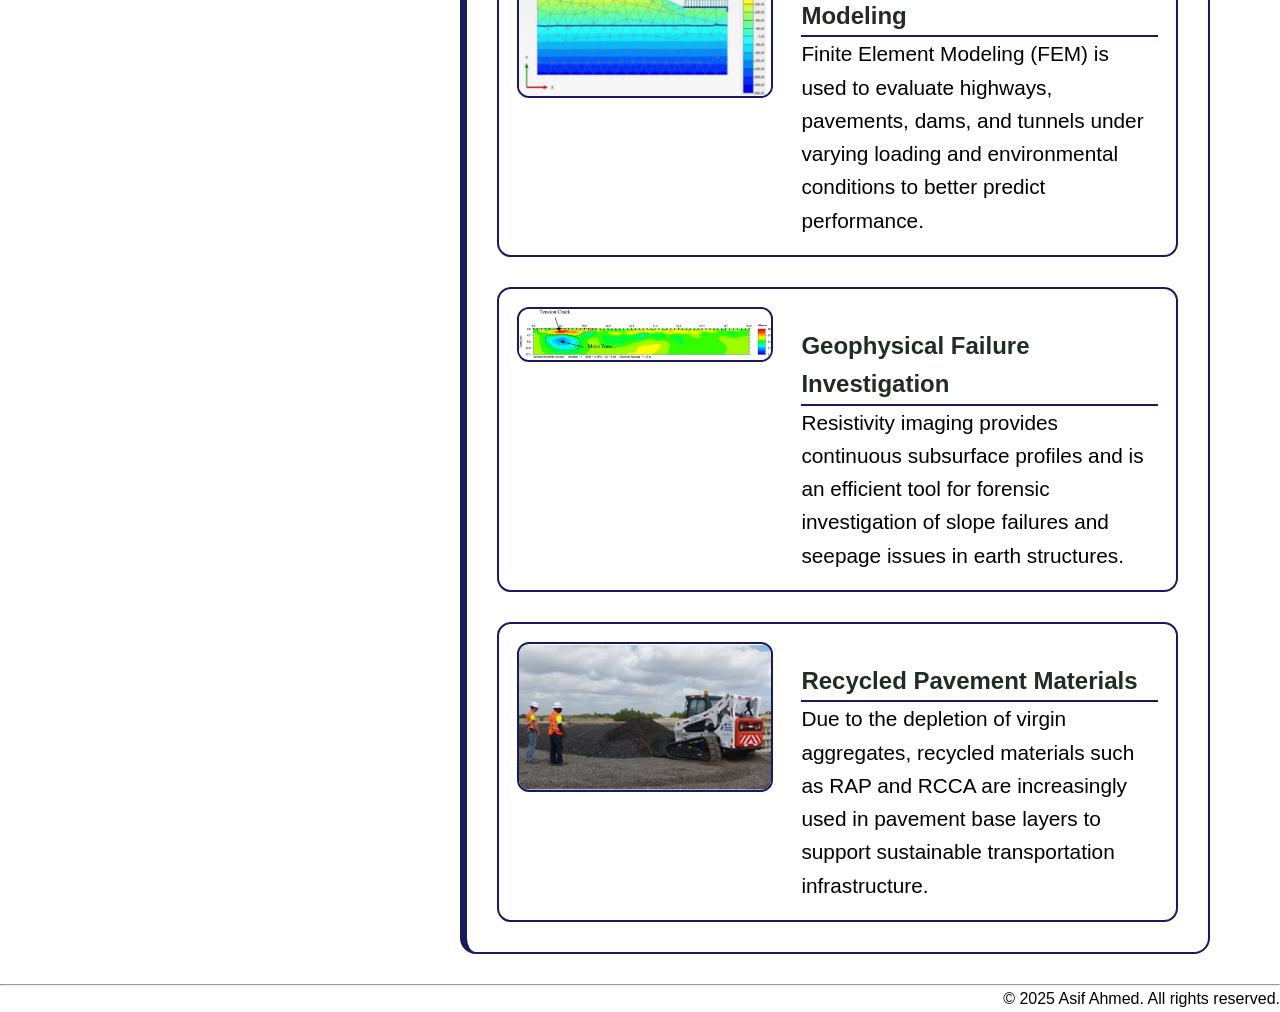
<file: research.html>
<!DOCTYPE html>
<html lang="en">

<head>
  <meta charset="UTF-8">
  <meta name="viewport" content="width=device-width, initial-scale=1.0">
  <title>Asif Ahmed | Research</title>
  <link rel="stylesheet" href="style.css">
</head>

<body CLASS="research-page">

  <!-- HEADER -->
  <header class="head">
    <h1>Asif Ahmed, Ph.D., P.E.</h1>
    <div class="headlinks">
      <nav>
        <a href="index.html" class="headlink">Home</a>
        <a href="about.html" class="headlink">About Me</a>
        <a href="research.html" class="headlink active">Research</a>
        <a href="publications.html" class="headlink">Publications</a>
        <a href="gallery.html" class="headlink">Gallery</a>

      </nav>
    </div>
  </header>

  <!-- CONTAINER -->
  <div class="container">

<!-- SIDEBAR -->
    <div class="sidebar">

      <div class="profile">
        <img src="image/professor.avif" alt="Professor Photo">
        <h2>Assistant Professor</h2>
      </div>


  <!-- CONTACT SECTION -->
  <div class="contact">
    <div class="location">  
      <a href="https://maps.google.com/?q=SUNY+Polytechnic+Institute" target="_blank" class="value"><img src="image/googlemaps.svg" alt="Location Icon" class="icons  "> Utica, NY</a>
    </div>
    <div class="phone">
      <a href="tel:315-792-7423" class="value"><img src="image/phone.jpg" alt="Phone Icon" class="icon_phone"> (315) 792-7423</a>
    </div>

    <div class="email">
    <p><a href="mailto:asif.ahmed@sunypoly.edu" class="value"><img src="image/minutemailer.svg" alt="Email Icon" class="icons"> asif.ahmed@sunypoly.edu</a></p>
    <a href="mailto:asif.civil.buet.12@gmail.com" class="value"><img src="image/minutemailer.svg" alt="Email Icon" class="icons"> asif.civil.buet.12@gmail.com</a>
    </div>

    <div class="google_scholar">
      <a href="https://scholar.google.com/citations?user=Yu-JJB4AAAAJ&hl=en&oi=sra" target="_blank" class="value"><img src="image/googlescholar.svg" alt="Google Scholar Icon" class="icons"> Google Scholar</a>
    </div>

    <div class="social">
      <a href="https://www.linkedin.com/in/asif-ahmed-phd-pe-8116a834/"> <img src="image/simple-icons--linkedin.svg" alt="LinkedIn"></a>
      <a href="https://github.com/civilrulz"><img src="image/github.svg" alt="GitHub"></a>
    </div>
  </div>
</div>  


    <!-- MAIN CONTENT -->
    <main class="main-content">

      <h2>Research</h2>

      <!-- AREAS OF RESEARCH -->

      <div>
        <h3> Research Overview</h3>
        <p>
          My research focuses on geotechnical engineering, infrastructure resilience, and the integration of emerging technologies such as remote sensing, artificial intelligence, and data analytics into civil engineering applications. My work aims to improve the monitoring, prediction, and management of infrastructure systems affected by environmental and climatic hazards.
        </p>
        </div>  

      <div>
        <h3>Areas of Research</h3>
        <ul class="list">
          <li>Geotechnical Instrumentation and Performance Monitoring</li>
          <li>Sustainable Infrastructure</li>
          <li>Transportation Geotechnics</li>
          <li>Retaining Structures</li>
          <li>Numerical Modeling</li>
          <li>Geophysical Testing</li>
          <li>Unsaturated Soil Mechanics</li>
          <li>Geosynthetics</li>
          <li>Climate and Seasonal Effect on Infrastructures</li>
        </ul>
      </div>

      <!-- RESEARCH GOAL -->
      <div>
        <h3>Research Goal</h3>

        <p>
          My research experience can be attributed to Geotechnical and Geoenvironmental Engineering which can be summarized as:
          (1) Performance Monitoring of Geo-infrastructure through Field Instrumentation and FEM Analysis,
          (2) Geo-physical Testing for Evaluation of Geohazard Potential and Infrastructure Health Monitoring,
          (3) Laboratory Testing (Both Saturated and Unsaturated) of GeoMaterials, and
          (4) Non Destructive Testing of Alternative Recycled Materials for Pavement.
        </p>

        <p>
          During my Geotechnical research, I had the opportunity to work on several projects focused on highway slope stability,
          pavement distress, subgrade moisture modeling, recycled materials (RAP) testing, geo-physical testing on subbase,
          use of geosynthetics in pavement moisture control. I was also involved in Bio-reactor Landfills to evaluate the
          moisture variation and efficiency of leachate recirculation in the Geoenvironmental sector.
        </p>

        <p>
          My ultimate focus is to maximize the lifespan of the transportation infrastructure through proper investigation,
          providing cost effective and sustainable solutions.
        </p>
      </div>

      <!-- RESEARCH HIGHLIGHTS -->
      <div>
        <h3>Research Highlights</h3>

        <p class="research-intro">
        My research focuses on geotechnical engineering and infrastructure resilience, with strong interest in
        instrumentation, modeling, geospatial data, and practical solutions that improve transportation systems.
      </p>

      <!-- ITEM 1 -->
      <section class="research-item">
        <img src="image/image1.avif" alt="Pavement Freeze-Thaw" class="research-img" />
        <div class="research-text">
          <h4>Pavement Freeze–Thaw Analysis</h4>
          <p>
            Freezing and thawing of subgrade soils can significantly damage transportation infrastructure in cold
            regions. This work identifies the timing of freezing and thawing using real-time monitoring data.
          </p>
        </div>
      </section>

      <!-- ITEM 2 -->
      <section class="research-item">
        <img src="image/image2.avif" alt="Recycled Plastic Pins" class="research-img" />
        <div class="research-text">
          <h4>Recycled Plastic Slope Stabilization</h4>
          <p>
            Recycled Plastic Pins (RPPs) offer a cost-effective solution for improving highway slope stability,
            providing a sustainable alternative to conventional stabilization methods.
          </p>
        </div>
      </section>

      <!-- ITEM 3 -->
      <section class="research-item">
        <img src="image/image3.avif" alt="Subgrade Instrumentation" class="research-img" />
        <div class="research-text">
          <h4>Subgrade Instrumentation</h4>
          <p>
            Pavement instrumentation enables continuous observation of subsurface behavior, capturing real-time
            changes in moisture and temperature for improved performance evaluation.
          </p>
        </div>
      </section>

      <!-- ITEM 4 -->
      <section class="research-item">
        <img src="image/image4.avif" alt="Geosynthetic Moisture Barrier" class="research-img" />
        <div class="research-text">
          <h4>Geosynthetic Crack Mitigation</h4>
          <p>
            A combined geotextile–geomembrane–geonet moisture barrier system has been used to reduce flexible
            pavement edge cracking and improve long-term durability.
          </p>
        </div>
      </section>

      <!-- ITEM 5 -->
      <section class="research-item">
        <img src="image/image5.avif" alt="Finite Element Modeling" class="research-img" />
        <div class="research-text">
          <h4>Geo-Infrastructure FEM Modeling</h4>
          <p>
            Finite Element Modeling (FEM) is used to evaluate highways, pavements, dams, and tunnels under varying
            loading and environmental conditions to better predict performance.
          </p>
        </div>
      </section>

      <!-- ITEM 6 -->
      <section class="research-item">
        <img src="image/image6.avif" alt="Geophysical Testing" class="research-img" />
        <div class="research-text">
          <h4>Geophysical Failure Investigation</h4>
          <p>
            Resistivity imaging provides continuous subsurface profiles and is an efficient tool for forensic
            investigation of slope failures and seepage issues in earth structures.
          </p>
        </div>
      </section>

      <!-- ITEM 7 -->
      <section class="research-item">
        <img src="image/image7.avif" alt="Recycled Materials in Pavements" class="research-img" />
        <div class="research-text">
          <h4>Recycled Pavement Materials</h4>
          <p>
            Due to the depletion of virgin aggregates, recycled materials such as RAP and RCCA are increasingly
            used in pavement base layers to support sustainable transportation infrastructure.
          </p>
        </div>
      </section>


    </main>

  </div>

  <hr>

  <!-- FOOTER -->
  <footer class="foot">
    <p>&copy; 2025 Asif Ahmed. All rights reserved.</p>
  </footer>

</body>
</html>
</file>
<file: style.css>
/* ===== GLOBAL RESET ===== */
*{
    margin: 0;
    padding: 0;
    box-sizing: border-box; }

/* ===== BODY BASE STYLE ===== */
body{
    font-family:".SFNSText-Regular", "San Francisco", "Roboto", "Segoe UI", "Helvetica Neue", "Lucida Grande", Arial, sans-serif;
    line-height: 1.6;
 
}

/* ===== MAIN LAYOUT ===== */
.container{
    display: grid;
    max-width: 1200px; 
    grid-template-columns: 350px 1fr; 
    gap: 40px; 
    padding: 30px; 
    margin: auto; 
    
}

/* ===== SIDEBAR ===== */
.sidebar{
    height: 70vh; 
    border-radius: 16px; 
    padding: 20px;
    position: sticky; 
    top: 20px;
    bottom: 20px;
    border-top: 7px solid rgb(25, 25, 97);
    border-left: 7px solid rgb(25, 25, 97);
    
}

/* ===== MAIN CONTENT BOX ===== */
.main-content{
    height: AUTO; 
    border-radius: 16px;
    padding-left: 30px; 
    padding-right: 30px;
    font-size: 1.3rem; 
    border: 2px solid rgb(25, 25, 97);
    border-top: 7px solid rgb(25, 25, 97);
    border-left: 7px solid rgb(25, 25, 97);

}

.main-content h2{
    color: black;
    font-size: 3rem; 
    font-weight: 900;
}

/* ===== PROFILE SECTION ===== */
.profile{
    margin-top: 10px; 
    text-align: center; 
}

.profile img{
    height: 140px;
    width: 140px;
    border-radius: 50%; 
    border: 6px solid #3a3a3a;
}

.profile h2{
    font-weight: 700;
    font-size: 1.5rem;
    margin-top: 10px;
    color: #d19f2a;
}

/* ===== CONTACT SECTION ===== */
.contact{
    border-top: 5px solid rgb(25, 25, 97);
    margin-top: 10px;
}

.value{
    color: black;
    text-decoration: none;
}

.icons{
    height: 16px;
    width: 16px;
    margin-right: 0px;
}
.icon_phone{
    height: 20px;
    width: 20px;
    margin-right: -1px;
}

/* ===== SOCIAL ICONS ===== */
.social{
    margin-top: 20px;
    border-top: 5px solid rgb(25, 25, 97);
    padding: 20px;
    text-align: center;
}

.social img{
    height: 24px;
    width: 24px;
    filter: brightness(0) saturate(100%) invert(12%) sepia(65%) saturate(900%) hue-rotate(230deg);    margin-right: 14px;
    transition: filter 0.3s ease; /* smooth hover */
}

.social img:hover{
    filter: brightness(0) saturate(100%) invert(78%) sepia(78%) saturate(749%) hue-rotate(359deg);
}    

/* ===== HEADER ===== */

/* ===== HEADER ===== */
.head{
    background-color: #103368;
    padding: 10px 0 18px;
    border-bottom: 5px solid rgb(25,25,97);
}

.head h1{
    font-size: 2.3rem;
    font-family: "Montserrat", sans-serif;
    font-weight: 900;
    border-bottom: 3px solid #FFC02E;
    display: inline-block;
    margin-bottom: 10px;
    margin-left: 20px;
}

.headlinks{
    max-width: 1200px;
    margin: 0 auto;
    padding-left: 420px;
    padding-right: 30px;
}

.headlinks nav{
    display: flex;
    gap: 22px;
    flex-wrap: wrap;
}

.headlink{
    color: ghostwhite;
    text-decoration: none;
    font-size: 1.5rem;
    font-weight: 600;
    border-bottom: 2px solid transparent;
    padding-bottom: 4px;
    padding-right: 22px;
    display: inline-block;

}

.headlink:hover{
    color: #FFC02E;
    border-bottom-color: #FFC02E;
}

.headlink.active{
    color: #FFC02E;
    border-bottom-color: #FFC02E;
}

/* ===== FOOTER ===== */
.foot{
    text-align: right;
}

/* ===== HOME PAGE ===== */
.index-page .main-content h2{
    font-style: italic;
}

.abitaboutme{
    font-size: 1.5rem;
    font-weight: 350;
}

.p2,.p3,.p4,.p5,.p6{
    margin-top: 20px;
}

.im{
    height: 200px;
    width: 272px;
    margin-right: 20px;
    border-radius: 8px;
}

.images{
    display: flex;
    justify-content: center;
    align-items: center;
    text-align: center;
    margin: 20px 0;
}

/* ===== RESEARCH PAGE ===== */
.research-page .main-content{
    height: auto; 
}

.research-page .main-content ul{
    margin-left: 28px;
    line-height: 2;
}

.research-page .main-content h3{
    font-size: 2rem;
    color: #1e202b;
    border-bottom: 2px solid #21198a;
}

.research-page .main-content h4{
    font-size: 1.5rem;
    margin-top: 20px;
    color: #212c24;
}

.research-intro{
    margin: 10px 0 30px;
}

.research-item{
    display: flex;
    gap: 28px;
    align-items: flex-start;
    margin-bottom: 30px;
    padding: 18px;
    border-radius: 14px;
    border: 2px solid rgb(25, 25, 97);
}

.research-img{
    width: 260px;
    max-width: 40%;
    border-radius: 12px;
    border: 2px solid rgb(25, 25, 97);
}

.research-text{
    flex: 1;
}

.research-page .research-item h4{
    border-bottom: 2px solid rgb(25, 25, 97);
;
}



/* ===== PUBLICATIONS PAGE ===== */
.publications-page .main-content{
    height: auto; 
    padding: 30px;
    font-size: 1rem;
}

.publications-page .main-content h2{
    font-size: 1.6rem;
    color: #1b1919;
    border-bottom: 2px solid #21198a;
}

.publications-page .scholar{
    margin-top: 10px;
    font-style: italic;
}

.publications-page .scholar a{
    text-decoration: none;
    color:#FFC02E;
    font-weight: bold;
}

.publications-page .main-content article{
    margin-top: 20px;
}

/* ===== ABOUT PAGE ===== */
.about-page .main-content{
    height: auto;
}

.about-page .main-content h3{
    font-size: 2rem;
    border-bottom: 2px solid #585858;
    margin-bottom: 20px;
}

.about-page li{
    margin-left: 24px;
}

.about-page .exphead,.about-page .education .exphead{
    font-size: 1.5rem;
    font-weight: 700;
    margin-top: 10px;
    color: #1e202b;
}

.about-page .experience-item p{
    margin-left: 20px;
}

.about-page .education p{
    margin-left: 20px;
}

.about-page .about-last-text{
    margin-top: 20px;
}

/* ===== GALLERY PAGE ===== */

.gallery-page .main-content{
    height: auto; 
    padding: 30px;
}

.gallery-page .image-row{
    display: flex;
    justify-content: center;
    gap: 20px;
    margin: 25px 0;
}

.gallery-page .imgs{
    height: 200px;
    width: 272px;
    border-radius: 8px;
    border: 2px solid rgb(25, 25, 97);
}

/* ===== SECTION RHYTHM / CARDS ===== */
.about-page .main-content section{
    background-color: #f7f7f7;
    border-left: 6px solid #FFC02E;
    border-radius: 12px;
    padding: 22px 24px;
    margin-top: 24px;
    box-shadow: 0 4px 14px rgba(0,0,0,0.08);
}

.about-page .main-content h2{
    color: rgb(25, 25, 97);
}

.about-page .main-content h3{
    color: rgb(25, 25, 97);
    font-size: 1.5rem;
    margin-bottom: 14px;
    border-bottom: 2px solid #d8d8d8;
    padding-bottom: 6px;
}

.about-page .main-content p,
.about-page .main-content li{
    color: #333333;
    line-height: 1.75;
}

.about-page .main-content ul{
    margin-top: 10px;
}

.about-page .main-content li{
    margin-left: 24px;
    margin-bottom: 8px;
}
</file>
